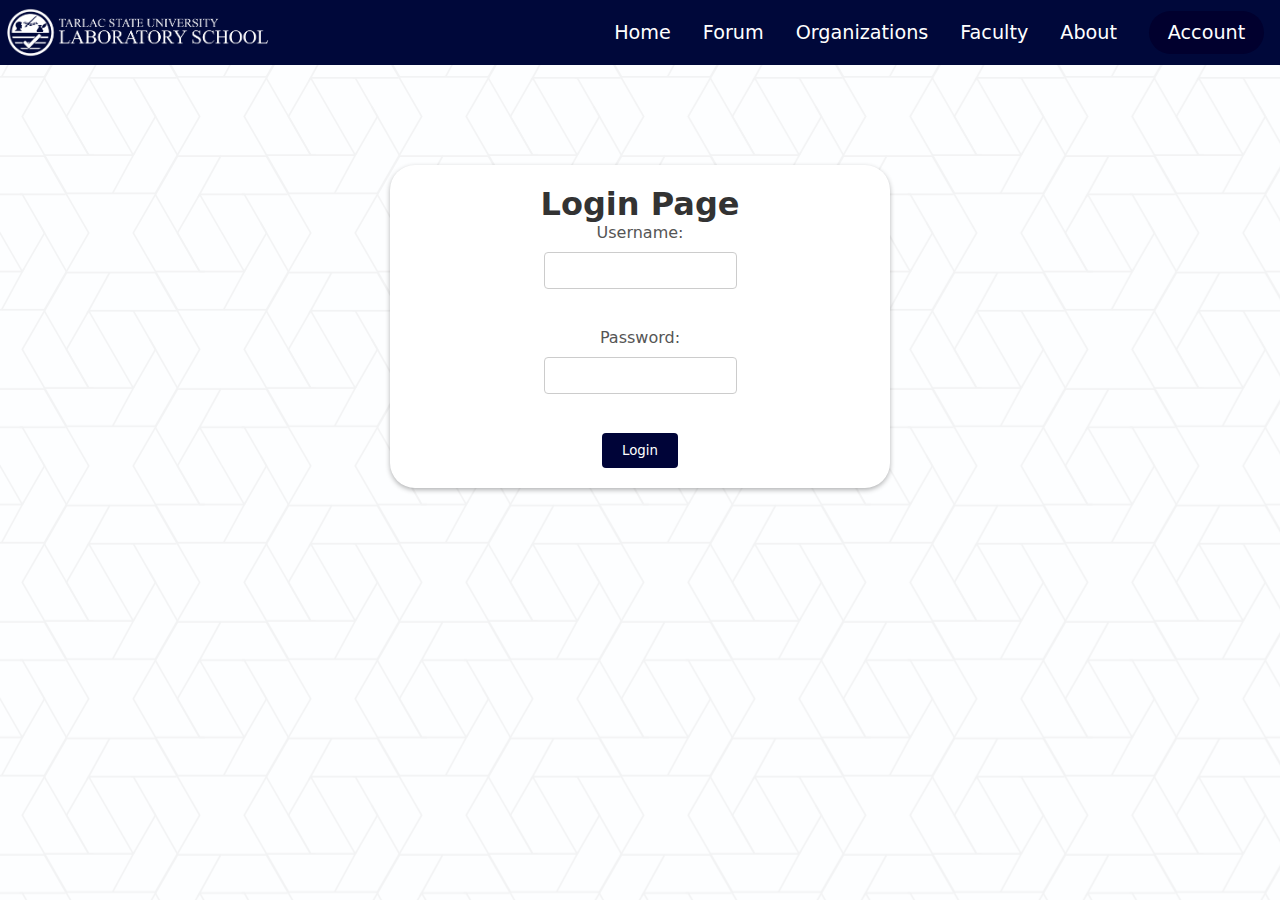
<file: login.html>
<!DOCTYPE html>
<html>
<head>
    
    <style>
		body {
			background-image: url("iamges/BG1.svg");
			background-repeat: no-repeat;
			background-size: cover;
		}
	</style>
  <title>Login Page</title>
  <link rel="stylesheet" href="login.css">
  <script src="script.js"></script>
</head>
<body>
    <nav class="navbar">
        <div class="navbar__container">
            <a href="/" id="navbar__logo"> <img id="logo" src="iamges/logo.png">
            <div class="navbar__toggle"id="mobile-menu">
                <span class="bar"></span>
                <span class="bar"></span>
                <span class="bar"></span>
            </div>
            <ul class="navbar__menu">
                <li class="navbar__item">
                    <a href="index.html" class="navbar__links">
                        Home
                    </a>
                </li>
                <li class="navbar__item">
                    <a href="forum.html" class="navbar__links">
                        Forum
                    </a>
                </li>
                <li class="navbar__item">
                    <a href="Organizations.html" class="navbar__links">
                        Organizations
                    </a>
                </li>
                <li class="navbar__item">
                    <a href="Faculty.html" class="navbar__links">
                        Faculty
                    </a>
                </li>
                <li class="navbar__item">
                    <a href="about.html" class="navbar__links">
                        About
                    </a>
                </li>
                <li class="navbar__btn">
                    <a href="login.html" class="button">
                        Account
                    </a>
                </li>
            </ul>
        </div>
    </nav>

  <div class="container">
    <h1>Login Page</h1>
    <form>
      <label for="username">Username:</label>
      <input type="text" id="username" name="username" required><br><br>
      
      <label for="password">Password:</label>
      <input type="password" id="password" name="password" required><br><br>
      
      <input type="button" value="Login" onclick="validateLogin()">
    </form>
    <p class="error-message" id="error-message"></p>
  </div>
</body>
</html>
</file>
<file: login.css>
.container {
    background-color: #fff;
    padding: 20px;
    border-radius: 25px;
    box-shadow: 0 2px 5px rgba(0, 0, 0, 0.3);
    text-align: center;
    width: 500px;
        display: flex;
        flex-direction: column;
        align-items: center;
        justify-content: center;
        margin: auto;
        margin-top: 100px;
      }
      
   

  
  h1 {
    color: #333;
  }
  
  label {
    display: block;
    margin-bottom: 10px;
    color: #555;
  }
  
  input[type="text"],
  input[type="password"] {
    width: 100%;
    padding: 10px;
    margin-bottom: 20px;
    border: 1px solid #ccc;
    border-radius: 4px;
    box-sizing: border-box;
  }
  
  input[type="button"] {
    background-color:#000438 ;
    color: white;
    padding: 10px 20px;
    border: none;
    border-radius: 4px;
    cursor: pointer;
  }
  
  input[type="button"]:hover {
    background-color: grey;
  }
  
  .error-message {
    color: red;
  }
  
  * {
    box-sizing: border-box;
    margin: 0;
    padding: 0;
    font-family: system-ui, -apple-system, BlinkMacSystemFont, 'Segoe UI', Roboto, Oxygen, Ubuntu, Cantarell, 'Open Sans', 'Helvetica Neue', sans-serif;
}

.navbar {
    background: #00083A;
    height: 65px;
    display: flex;
    justify-content: center;
    align-items: center;
    font-size: 1.2rem;
    position: sticky;
    top: 0;
    z-index: 999;

}

.navbar__container {
    display: flex;
    justify-content: space-between;
    height: 50px;
    z-index: 1;
    width: 100%;
    max-width: 1300px;
    margin: 0 auto;
    padding: 0px;
}

#logo {
    height: 55px;
    margin-top: -3px;
}

.fa-gen {
    margin-right: 1.5rem;
}

.navbar__menu {
    display: flex;
    align-items: center;
    list-style: none;
    text-align: center;
}

.navbar__item {
    height: 80px;
}

.navbar__links {
    color: #FFFF;
    display: flex;
    align-items: center;
    justify-content: center;
    text-decoration: none;
    padding: 0 1rem;
    height: 100%;
}

.navbar__btn {
    display: flex;
    justify-content: center;
    align-items: center;
    padding: 0 1rem;
    width: 100%;
    border-color: #b6b6b6;
    color: transparent;
}
.home {
    display: flex;
    width: 100%;
}

.button {
    display: flex;
    justify-content: center;
    align-items: center;
    text-decoration: none;
    padding: 10px;
    height: 100%;
    width: 115px;
    border-radius: 50px;
    background-color: #01002e;
    color: #FFFF;
    border-color: #b6b6b6;
}

.button:hover {
    background-color: #cacaca;
    color: #000438;
    transition: all 1.3s ease; 
} 

.navbar__links:hover {
    color: #1170ff;
    transition: all 0.3s ease; 
}

@media screen and (max-width: 960px) {
    .navbar__container {
        display: flex;
        justify-content: space-between;
        height: 80px;
        z-index: 1;
        width: 100%;
        max-width: 1300px;
        padding: 0;
    }

    .navbar__menu {
        display: grid;
        grid-template-columns: auto;
        margin: 0;
        width: 100%;
        position: absolute;
        top: -1000px;
        opacity: 100%;
        transition: all 0.5s ease;
        height: 80vh;
        z-index: -1;
        background: #252525;
    }
    .navbar__menu.active {
        background: #f5f5f5;
        top: 100%;
        opacity: 1;
        transition: all 0.5s ease;
        z-index: 99;
        height: auto;
        font-size: 1.6rem;
    }

#navbar__logo{
 padding-left: 25px;
}

.navbar__toggle .bar {
    width: 25px;
    height: 3px;
    margin: 5px auto;
    transition: all 0.3 ease-in-out;
    background-color: #FFFF;
}

.navbar__item {
    width: 100%;
}

.navbar__links {
    text-align: center;
    padding: 2rem;
    width: 100%;
    display: table;
}

#mobile-menu {
    position: absolute;
    top: 20%;
    right: 5%;
    transform: translate(5%, 20%);
}

.navbar__btn {
    padding-bottom: 2rem;
}

.button {
    display: flex;
    justify-content: center;
    align-items: center;
    width: 80%;
    height: 80px;
    margin: 0;
}

#navbar__logo {
    height: 80px;
    margin-top: 9px;
}

.navbar__toggle .bar {
    display: block;
    cursor: pointer;
}

#mobile-menu.is-active .bar:nth-child(2) {
    opacity: 0;
}

#mobile-menu.is-active .bar:nth-child(1) {
    transform: translateY(8px) rotate(45deg);
}

#mobile-menu.is-active .bar:nth-child(3) {
    transform: translateY(-8px) rotate(-45deg);
}
    }

.main {
    background-color: #f3f3f3;
}

.main__container {
justify-content: center;
    display: flex;
    grid-template-columns: 1fr 1fr;
    align-items: center;
    justify-self: center;
    margin: 0 auto;
    height: 90vh;
    color: #000438;
    background-color: #f3f3f3;
    z-index: 1;
    width: 100%;
    max-width: 1300px;
    padding: 0 50px;
}


.portal {
    justify-content: center;
    display: flex;
}

.main__content h2 {
  display: flex;
  align-items: center;
  justify-content: center;
    font-size: 3rem;
    background-color: #000438;
    background-image: linear-gradient(to top #504eff 0%, #FFFF, 100%);
    background-size: 100%;
    -webkit-background-clip: text;
    -moz-background-clip: text;
    -webkit-text-fill-color: transparent;
    -moz-text-fill-color: transparent;
    margin-top: -30px;
    font-weight: 100;
    font-family: sans-serif;
   
}

.main__btn {
    justify-content: center;
    display: flex;
    font-size: 1rem;
    background-image: linear-gradient(to top, #0023e9 0%, #160052 100%);
    padding: 14px 32px;
    border: none;
    border-radius: 4px;
    color: #fff;
    margin-top: 2rem;
    cursor: pointer;
    transition: all 0.35s;
    outline: none;
}

.main__btn a {
    position: relative;
    justify-content: center;
    display: flex;
    z-index: 2;
    color:#fff;
    text-decoration: none;
}

.main__btn:after {
    position: relative;
    content: '';
    top: 0;
    left: 0;
    width: 0;
    height: 100%;
    background: #124ef5;
    transition: all 0.35s;
    border-radius: 4px;
}

.main__btn:hover {
    color: #FFFF;
}

.main__btn:hover:after {
    width: 100%;
}

.main__img--container {
    text-align: center;
}

#main__img {
    height: 80%;
    width: 80%;
}



@media screen and (max-width: 768px) {
    .main__container {
        display: grid;
        grid-template-columns: auto;
        align-items: center;
        justify-self: center;
        width: 100%;
        margin: 0 auto;
        height: 90vh;
    }

    .main__content {
        text-align: center;
        margin-bottom: 4rem;
    }

    .main__content h1 {
        font-size: 2.4rem;
        margin-top: 2rem ;
    }

    .main__content h2 {
        font-size: 3rem;
    }
}

@media screen and (max-width: 480px) {
    .main h1 {
        font-size: 2rem;
        margin-top: 3rem;
    }
    .main h2 {
        font-size: 2rem;
    }   
}


.announcement {
    display: flex;
    justify-content: center;
    margin-top: 50px;
    color: #00083A;
    margin-bottom: 20px;
}

* {
    box-sizing: border-box;
  }
  
  body {
    font-family: Arial, Helvetica, sans-serif;
  }
  
  /* Float four columns side by side */
  .column {
    float: left;
    width: 25%;
    padding: 0 10px;
    font-size: 20px;
  }
  
  /* Remove extra left and right margins, due to padding in columns */
  .row {margin: 0 -5px;
    margin-left: 40px;
    margin-right: 40px;}
  
  /* Clear floats after the columns */
  .row:after {
    content: "";
    display: table;
    clear: both;
    height: 100%   ;
    
  }
</file>
